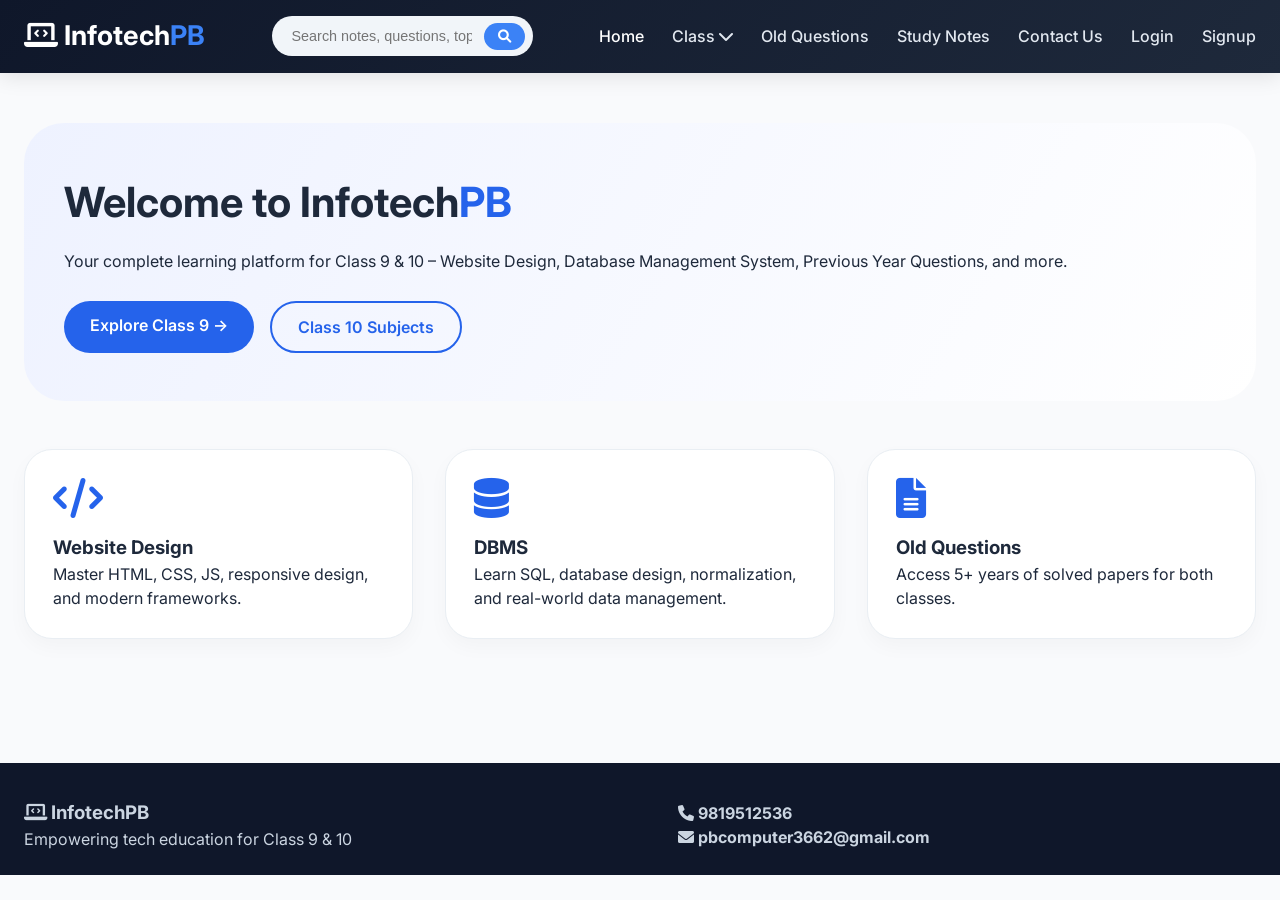
<file: index.html>
<!DOCTYPE html>
<html lang="en">
<head>
    <meta charset="UTF-8">
    <meta name="viewport" content="width=device-width, initial-scale=1.0, viewport-fit=cover">
    <title>InfotechPB | Class 9 & 10 Tech Hub</title>
    <link href="https://fonts.googleapis.com/css2?family=Inter:opsz,wght@14..32,300;400;600;700&display=swap" rel="stylesheet">
    <link rel="stylesheet" href="https://cdnjs.cloudflare.com/ajax/libs/font-awesome/6.0.0-beta3/css/all.min.css">
    <link rel="stylesheet" href="style.css">
</head>
<body>
    <header class="header">
        <div class="container header-flex">
            <div class="logo">
                <h1><i class="fas fa-laptop-code"></i> Infotech<span>PB</span></h1>
            </div>
            <div class="search-mobile-wrap">
                <div class="search-bar">
                    <input type="text" id="searchInput" placeholder="Search notes, questions, topics...">
                    <button id="searchBtn"><i class="fas fa-search"></i></button>
                </div>
            </div>
            <button class="mobile-toggle" id="mobileToggle"><i class="fas fa-bars"></i></button>
            <nav class="nav-menu" id="navMenu">
                <ul class="nav-list">
                    <li><a href="#" data-section="home" class="nav-link active">Home</a></li>
                    <li class="dropdown" id="classDropdown">
                        <a href="#" class="dropdown-trigger" id="classTrigger">Class <i class="fas fa-chevron-down"></i></a>
                        <ul class="dropdown-menu" id="classSubmenu">
                            <li><a href="#" data-section="class9">Class 9 (Web Design + DBMS)</a></li>
                            <li><a href="#" data-section="class10">Class 10 (Advanced)</a></li>
                        </ul>
                    </li>
                    <li><a href="#" data-section="oldquestions" class="nav-link">Old Questions</a></li>
                    <li><a href="#" data-section="resources" class="nav-link">Study Notes</a></li>
                    <li><a href="#" data-section="contact" class="nav-link">Contact Us</a></li>
                    <li><a href="#" data-section="login" class="nav-link">Login</a></li>
                    <li><a href="#" data-section="signup" class="nav-link">Signup</a></li>
                </ul>
            </nav>
        </div>
        <div class="mobile-search-row" id="mobileSearchRow">
            <div class="search-bar">
                <input type="text" id="mobileSearchInput" placeholder="Search...">
                <button id="mobileSearchBtn"><i class="fas fa-search"></i></button>
            </div>
        </div>
    </header>

    <div id="searchResultsPanel" class="search-results-panel" style="display: none;">
        <div class="results-header"><span><i class="fas fa-search"></i> Search Results</span><button id="closeSearchResults"><i class="fas fa-times"></i></button></div>
        <div id="searchResultsContent"></div>
    </div>

    <main class="main-content">
        <!-- HOME Section -->
        <section id="home-section" class="page-section active-section">
            <div class="hero">
                <h2>Welcome to Infotech<span>PB</span></h2>
                <p>Your complete learning platform for Class 9 & 10 – Website Design, Database Management System, Previous Year Questions, and more.</p>
                <div class="hero-buttons">
                    <a href="#" data-section="class9" class="btn btn-primary">Explore Class 9 →</a>
                    <a href="#" data-section="class10" class="btn btn-outline">Class 10 Subjects</a>
                </div>
            </div>
            <div class="features-grid">
                <div class="feature-card"><i class="fas fa-code"></i><h3>Website Design</h3><p>Master HTML, CSS, JS, responsive design, and modern frameworks.</p></div>
                <div class="feature-card"><i class="fas fa-database"></i><h3>DBMS</h3><p>Learn SQL, database design, normalization, and real-world data management.</p></div>
                <div class="feature-card"><i class="fas fa-file-alt"></i><h3>Old Questions</h3><p>Access 5+ years of solved papers for both classes.</p></div>
            </div>
        </section>

        <!-- CLASS 9 - expanded with more info -->
        <section id="class9-section" class="page-section">
            <h2 class="section-title"><i class="fas fa-graduation-cap"></i> Class 9 - Complete Syllabus</h2>
            <div class="subjects-grid">
                <div class="subject-card">
                    <i class="fab fa-html5"></i>
                    <h3>Website Design (Full Course)</h3>
                    <p><strong>Topics covered:</strong></p>
                    <ul class="topic-list">
                        <li>HTML5 semantic elements & forms</li>
                        <li>CSS3 – Flexbox, Grid, Animations</li>
                        <li>Responsive Web Design (Media Queries)</li>
                        <li>JavaScript basics – DOM, events, validation</li>
                        <li>Introduction to Bootstrap / Tailwind</li>
                        <li>Hosting a website (GitHub Pages, Netlify)</li>
                    </ul>
                </div>
                <div class="subject-card">
                    <i class="fas fa-database"></i>
                    <h3>Database Management System (DBMS)</h3>
                    <ul class="topic-list">
                        <li>File system vs DBMS, advantages</li>
                        <li>ER diagrams, relational model</li>
                        <li>SQL – DDL, DML, DCL, Joins, Subqueries</li>
                        <li>Normalization (1NF, 2NF, 3NF)</li>
                        <li>Transactions and ACID properties</li>
                        <li>Introduction to MySQL / PostgreSQL</li>
                    </ul>
                </div>
            </div>
            <div class="extra-resources">
                <p><i class="fas fa-chalkboard-user"></i> <strong>Extra:</strong> Download practical lab manuals, project ideas (e.g., student database, personal portfolio website).</p>
            </div>
        </section>

        <!-- CLASS 10 - expanded -->
        <section id="class10-section" class="page-section">
            <h2 class="section-title"><i class="fas fa-rocket"></i> Class 10 - Advanced & Board Prep</h2>
            <div class="subjects-grid">
                <div class="subject-card"><i class="fas fa-globe"></i><h3>Advanced Web Design</h3><p>JavaScript ES6+, React basics, API fetching, responsive frameworks, deployment strategies.</p></div>
                <div class="subject-card"><i class="fas fa-server"></i><h3>Advanced DBMS</h3><p>Stored procedures, triggers, indexing, query optimization, NoSQL (MongoDB overview).</p></div>
                <div class="subject-card"><i class="fas fa-project-diagram"></i><h3>Software Engineering</h3><p>SDLC models, agile methodology, UML diagrams, project documentation.</p></div>
            </div>
        </section>

        <!-- OLD QUESTIONS - more questions added -->
        <section id="oldquestions-section" class="page-section">
            <h2 class="section-title"><i class="fas fa-history"></i> Previous Year Question Bank</h2>
            <div class="questions-list">
                <div class="question-card"><h3>📘 Class 9 - Website Design (Annual Exam 2024)</h3><p>Full paper with 8 questions: HTML structure, CSS selectors, responsive navbar, JavaScript form validation, and flexbox layout.</p><a href="#" class="btn-sm">Download PDF</a></div>
                <div class="question-card"><h3>🗄️ Class 9 - DBMS (Term II 2023)</h3><p>Define DBMS, RDBMS. Write SQL for student table. Explain primary key, foreign key. Normalization example.</p><a href="#" class="btn-sm">Get Question Bank</a></div>
                <div class="question-card"><h3>🌐 Class 10 - Web Tech (Board Practice Set 2024)</h3><p>Difference between CSS Grid and Flexbox. Create a responsive registration form. Explain event bubbling.</p><a href="#" class="btn-sm">Download Set</a></div>
                <div class="question-card"><h3>💾 Class 10 - DBMS (Pre-Board 2024)</h3><p>ACID properties, join types, subqueries, normalization up to 3NF. Write SQL queries for employee database.</p><a href="#" class="btn-sm">View Paper</a></div>
                <div class="question-card"><h3>📝 Class 9 - Combined (Web + DB) Half-Yearly 2025</h3><p>20 MCQs + 5 long answers: web hosting, SQL injection, CSS transitions, database integrity.</p><a href="#" class="btn-sm">Get Paper</a></div>
            </div>
        </section>

        <!-- NEW: STUDY NOTES / RESOURCES SECTION -->
        <section id="resources-section" class="page-section">
            <h2 class="section-title"><i class="fas fa-book-open"></i> Free Study Notes & Resources</h2>
            <div class="resources-grid">
                <div class="resource-card"><i class="fas fa-file-pdf"></i><h3>Website Design Notes</h3><p>Complete HTML/CSS cheatsheet, JS snippets, responsive templates.</p><a href="#" class="btn-sm">Download</a></div>
                <div class="resource-card"><i class="fas fa-database"></i><h3>DBMS Handwritten Notes</h3><p>ER diagrams, SQL commands with examples, normalization steps.</p><a href="#" class="btn-sm">Get Notes</a></div>
                <div class="resource-card"><i class="fas fa-video"></i><h3>Video Tutorials</h3><p>YouTube playlist links for web design and database concepts.</p><a href="#" class="btn-sm">Watch Now</a></div>
            </div>
        </section>

        <!-- CONTACT US (phone & email prominent) -->
        <section id="contact-section" class="page-section">
            <h2 class="section-title"><i class="fas fa-headset"></i> Get in Touch</h2>
            <div class="contact-wrapper">
                <div class="contact-info">
                    <div class="contact-detail"><i class="fas fa-phone-alt"></i><div><h4>Call / WhatsApp</h4><p><a href="tel:9819512536">9819512536</a></p></div></div>
                    <div class="contact-detail"><i class="fas fa-envelope"></i><div><h4>Email Us</h4><p><a href="mailto:pbcomputer3662@gmail.com">pbcomputer3662@gmail.com</a></p></div></div>
                    <div class="contact-detail"><i class="fas fa-map-marker-alt"></i><div><h4>Location</h4><p>PB Computer Institute, Nepal (Online & Offline classes)</p></div></div>
                </div>
                <div class="contact-note">
                    <p><i class="fas fa-graduation-cap"></i> Have doubts? Call us directly or email. We provide free demo classes and doubt-clearing sessions.</p>
                </div>
            </div>
        </section>

        <!-- LOGIN / SIGNUP (unchanged demo) -->
        <section id="login-section" class="page-section"><div class="form-container"><h2><i class="fas fa-sign-in-alt"></i> Login</h2><form id="loginForm"><div class="input-group"><label>Email</label><input type="text" id="loginUser" required></div><div class="input-group"><label>Password</label><input type="password" id="loginPass" required></div><button type="submit" class="btn btn-primary full-width">Login</button><p class="form-footer">Demo: any credentials</p></form></div></section>
        <section id="signup-section" class="page-section"><div class="form-container"><h2><i class="fas fa-user-plus"></i> Sign Up</h2><form id="signupForm"><div class="input-group"><label>Full Name</label><input type="text" id="signupName" required></div><div class="input-group"><label>Email</label><input type="email" id="signupEmail" required></div><div class="input-group"><label>Password</label><input type="password" id="signupPass" required></div><div class="input-group"><label>Confirm</label><input type="password" id="signupConfirm" required></div><button type="submit" class="btn btn-primary full-width">Create Account</button><p class="form-footer">Join for free resources</p></form></div></section>
    </main>

    <footer class="footer">
        <div class="container footer-content">
            <div class="footer-brand"><h3><i class="fas fa-laptop-code"></i> InfotechPB</h3><p>Empowering tech education for Class 9 & 10</p></div>
            <div class="footer-contact"><p><i class="fas fa-phone"></i> <strong>9819512536</strong></p><p><i class="fas fa-envelope"></i> <strong>pbcomputer3662@gmail.com</strong></p></div>
            <div class="footer-copyright"></div>
        </div>
    </footer>

    <script src="script.js"></script>
</body>
</html>
</file>
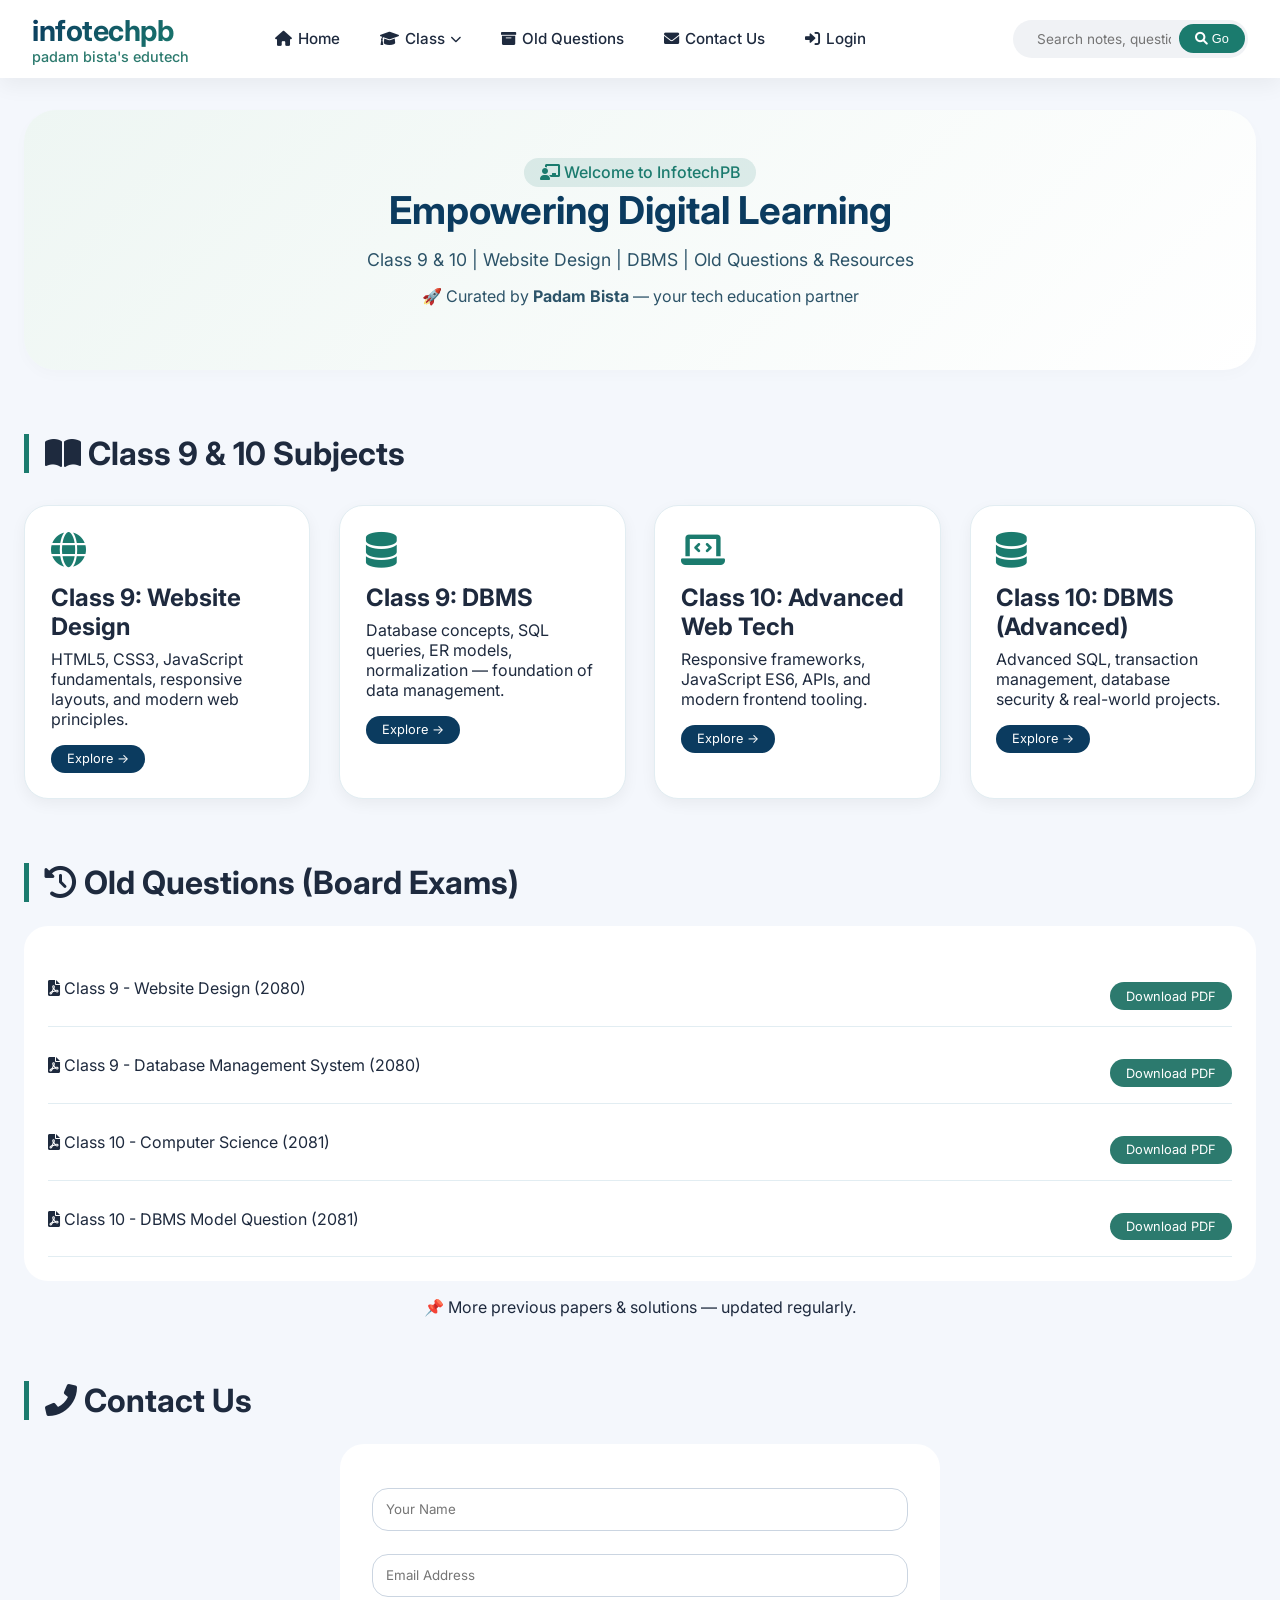
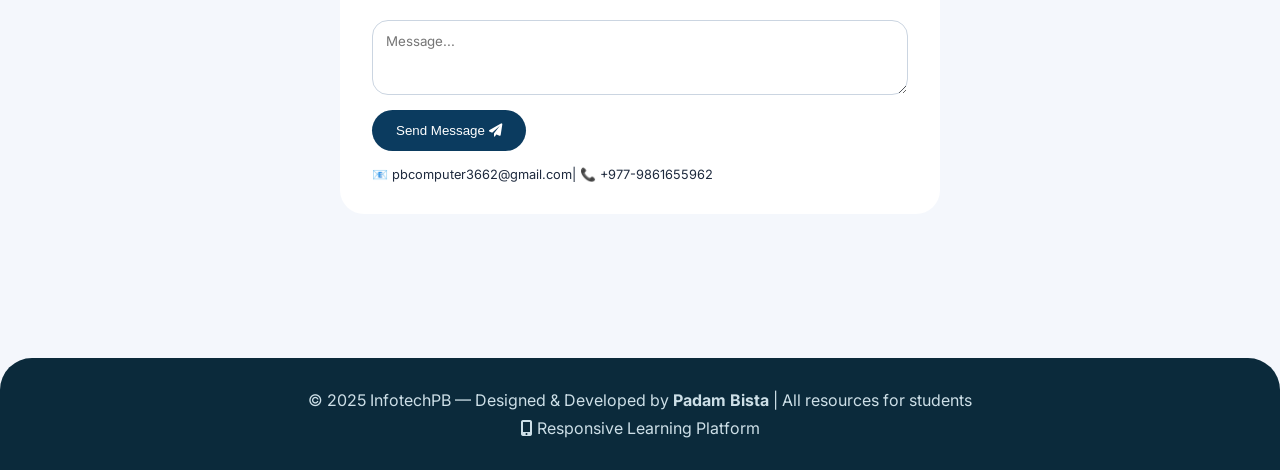
<file: website.html>
<!DOCTYPE html>
<html lang="en">
<head>
    <meta charset="UTF-8">
    <meta name="viewport" content="width=device-width, initial-scale=1.0, viewport-fit=cover">
    <title>InfotechPB | Education Hub</title>
    <!-- Font Awesome 6 (free icons) -->
    <link rel="stylesheet" href="https://cdnjs.cloudflare.com/ajax/libs/font-awesome/6.0.0-beta3/css/all.min.css">
    <!-- Google Fonts for modern typography -->
    <link href="https://fonts.googleapis.com/css2?family=Inter:opsz,wght@14..32,300;14..32,400;14..32,500;14..32,600;14..32,700&display=swap" rel="stylesheet">
    <style>
        * {
            margin: 0;
            padding: 0;
            box-sizing: border-box;
        }

        body {
            font-family: 'Inter', sans-serif;
            background: #f4f7fc;
            color: #1e2a3e;
            scroll-behavior: smooth;
        }

        /* ========== NAVBAR STYLES ========== */
        .navbar {
            background: #ffffff;
            box-shadow: 0 8px 20px rgba(0, 0, 0, 0.05);
            position: sticky;
            top: 0;
            z-index: 1000;
            padding: 0.8rem 2rem;
        }

        .nav-container {
            max-width: 1400px;
            margin: 0 auto;
            display: flex;
            align-items: center;
            justify-content: space-between;
            flex-wrap: wrap;
        }

        .logo h1 {
            font-size: 1.8rem;
            font-weight: 700;
            background: linear-gradient(135deg, #0b3b5f, #1b7b6e);
            -webkit-background-clip: text;
            background-clip: text;
            color: transparent;
            letter-spacing: -0.5px;
        }
        .logo span {
            font-size: 0.9rem;
            font-weight: 500;
            color: #2c7a6e;
            display: block;
            letter-spacing: 0;
        }

        /* hamburger button */
        .menu-toggle {
            display: none;
            font-size: 1.8rem;
            background: none;
            border: none;
            cursor: pointer;
            color: #0b3b5f;
            transition: 0.2s;
        }

        /* nav links container */
        .nav-links {
            display: flex;
            align-items: center;
            gap: 0.5rem;
            flex-wrap: wrap;
            list-style: none;
        }

        .nav-links li {
            position: relative;
            list-style: none;
        }

        .nav-links a, .nav-link-btn {
            text-decoration: none;
            font-weight: 500;
            padding: 0.6rem 1rem;
            display: inline-flex;
            align-items: center;
            gap: 6px;
            border-radius: 40px;
            transition: all 0.2s ease;
            color: #1e2a3e;
            background: transparent;
            font-size: 0.95rem;
            cursor: pointer;
            border: none;
            font-family: inherit;
        }

        .nav-links a:hover, .nav-link-btn:hover {
            background: #eef2f6;
            color: #1b7b6e;
        }

        /* search bar in navbar */
        .search-form {
            display: flex;
            align-items: center;
            background: #f0f2f5;
            border-radius: 40px;
            padding: 0.2rem 0.2rem 0.2rem 1rem;
            margin-left: 0.5rem;
        }
        .search-form input {
            border: none;
            background: transparent;
            padding: 0.5rem;
            font-size: 0.85rem;
            outline: none;
            width: 150px;
            font-family: inherit;
        }
        .search-form button {
            background: #1b7b6e;
            border: none;
            color: white;
            border-radius: 40px;
            padding: 0.45rem 1rem;
            cursor: pointer;
            transition: 0.2s;
            font-size: 0.8rem;
        }
        .search-form button:hover {
            background: #0e5e53;
        }

        /* dropdown menu for CLASS */
        .dropdown-menu {
            position: absolute;
            top: 110%;
            left: 0;
            background: white;
            min-width: 210px;
            box-shadow: 0 12px 28px rgba(0,0,0,0.1);
            border-radius: 20px;
            padding: 0.7rem 0;
            opacity: 0;
            visibility: hidden;
            transform: translateY(-8px);
            transition: all 0.2s ease;
            z-index: 100;
            backdrop-filter: blur(0px);
            border: 1px solid #e9edf2;
        }
        .dropdown-menu.show {
            opacity: 1;
            visibility: visible;
            transform: translateY(0);
        }
        .dropdown-menu a {
            display: block;
            padding: 0.6rem 1.5rem;
            color: #2d3e50;
            font-weight: 500;
            border-radius: 0;
        }
        .dropdown-menu a:hover {
            background: #eef2fa;
            color: #1b7b6e;
        }
        .dropdown-title {
            font-weight: 600;
            padding: 0.4rem 1.5rem;
            font-size: 0.75rem;
            color: #6c7a8a;
            letter-spacing: 0.5px;
            border-bottom: 1px solid #edf2f7;
            margin-bottom: 0.3rem;
        }

        /* active / signup login special */
        .btn-outline {
            border: 1px solid #cbd5e1;
            background: white;
        }
        .btn-primary-nav {
            background: #0b3b5f;
            color: white !important;
        }
        .btn-primary-nav:hover {
            background: #1b7b6e !important;
            color: white !important;
        }

        /* ========== RESPONSIVE ========== */
        @media (max-width: 920px) {
            .navbar {
                padding: 0.8rem 1.2rem;
            }
            .menu-toggle {
                display: block;
            }
            .nav-links {
                display: none;
                width: 100%;
                flex-direction: column;
                align-items: stretch;
                margin-top: 1rem;
                background: #ffffff;
                border-radius: 28px;
                padding: 1rem 0.5rem;
                box-shadow: 0 8px 20px rgba(0,0,0,0.05);
                gap: 0.3rem;
            }
            .nav-links.active {
                display: flex;
            }
            .nav-links li {
                width: 100%;
            }
            .nav-links a, .nav-link-btn {
                width: 100%;
                justify-content: flex-start;
                padding: 0.75rem 1rem;
            }
            .search-form {
                margin: 0.5rem 0 0.2rem 0;
                width: 100%;
            }
            .search-form input {
                flex: 1;
                width: auto;
            }
            .dropdown-menu {
                position: static;
                box-shadow: none;
                width: 100%;
                margin-top: 0.5rem;
                background: #f8fafc;
                border: none;
                padding-left: 1.2rem;
                opacity: 1;
                visibility: visible;
                transform: none;
                display: none;
            }
            .dropdown-menu.show {
                display: block;
            }
            .dropdown-menu a {
                padding: 0.6rem 1rem;
            }
        }

        /* main content */
        .container {
            max-width: 1300px;
            margin: 0 auto;
            padding: 2rem 1.5rem;
        }
        section {
            margin-bottom: 4rem;
            scroll-margin-top: 90px;
        }
        .hero {
            background: linear-gradient(135deg, #eef6f3, #ffffff);
            border-radius: 2rem;
            padding: 3rem 2rem;
            text-align: center;
            box-shadow: 0 5px 15px rgba(0,0,0,0.02);
        }
        .hero h2 {
            font-size: 2.4rem;
            font-weight: 700;
            color: #0b3b5f;
        }
        .hero p {
            font-size: 1.1rem;
            margin: 1rem 0;
            color: #2c5368;
        }
        .badge {
            display: inline-block;
            background: #1b7b6e20;
            color: #1b7b6e;
            padding: 0.3rem 1rem;
            border-radius: 30px;
            font-weight: 500;
        }
        .card-grid {
            display: grid;
            grid-template-columns: repeat(auto-fit, minmax(280px, 1fr));
            gap: 1.8rem;
            margin-top: 2rem;
        }
        .subject-card {
            background: white;
            border-radius: 1.5rem;
            padding: 1.6rem;
            transition: all 0.2s;
            box-shadow: 0 5px 15px rgba(0,0,0,0.05);
            border: 1px solid #e2edf2;
        }
        .subject-card i {
            font-size: 2.2rem;
            color: #1b7b6e;
            margin-bottom: 1rem;
        }
        .subject-card h3 {
            font-size: 1.5rem;
            margin-bottom: 0.5rem;
        }
        .btn-sm {
            display: inline-block;
            margin-top: 1rem;
            background: #0b3b5f;
            color: white;
            padding: 0.4rem 1rem;
            border-radius: 40px;
            text-decoration: none;
            font-size: 0.8rem;
        }
        .questions-list {
            background: white;
            border-radius: 1.5rem;
            padding: 1.5rem;
        }
        .question-item {
            border-bottom: 1px solid #e2edf2;
            padding: 1rem 0;
            display: flex;
            justify-content: space-between;
            align-items: center;
            flex-wrap: wrap;
        }
        .contact-form {
            background: white;
            border-radius: 1.5rem;
            padding: 2rem;
            max-width: 600px;
            margin: 0 auto;
        }
        .contact-form input, .contact-form textarea {
            width: 100%;
            padding: 0.8rem;
            margin: 0.7rem 0;
            border: 1px solid #cbd5e1;
            border-radius: 1rem;
            font-family: inherit;
        }
        .contact-form button {
            background: #0b3b5f;
            color: white;
            border: none;
            padding: 0.8rem 1.5rem;
            border-radius: 2rem;
            cursor: pointer;
        }
        footer {
            background: #0b2a3b;
            color: #cddfe7;
            text-align: center;
            padding: 2rem;
            margin-top: 3rem;
            border-radius: 2rem 2rem 0 0;
        }
        .modal-overlay {
            position: fixed;
            top: 0;
            left: 0;
            width: 100%;
            height: 100%;
            background: rgba(0,0,0,0.5);
            backdrop-filter: blur(3px);
            display: flex;
            align-items: center;
            justify-content: center;
            z-index: 2000;
            visibility: hidden;
            opacity: 0;
            transition: 0.2s;
        }
        .modal-overlay.active {
            visibility: visible;
            opacity: 1;
        }
        .modal {
            background: white;
            max-width: 400px;
            width: 90%;
            border-radius: 2rem;
            padding: 2rem;
            text-align: center;
        }
        .modal input {
            width: 100%;
            padding: 0.7rem;
            margin: 0.7rem 0;
            border-radius: 1.5rem;
            border: 1px solid #ccc;
        }
        .modal button {
            background: #1b7b6e;
            color: white;
            border: none;
            padding: 0.6rem 1.5rem;
            border-radius: 2rem;
            margin-top: 0.5rem;
            cursor: pointer;
        }
        .close-modal {
            float: right;
            font-size: 1.5rem;
            cursor: pointer;
        }
        h2.section-title {
            font-size: 2rem;
            margin-bottom: 1.5rem;
            border-left: 5px solid #1b7b6e;
            padding-left: 1rem;
        }
        @media (max-width: 600px) {
            .hero h2 { font-size: 1.8rem; }
            .container { padding: 1rem; }
        }
    </style>
</head>
<body>

<nav class="navbar">
    <div class="nav-container">
        <div class="logo">
            <h1>infotechpb</h1>
            <span>padam bista's edutech</span>
        </div>
        <button class="menu-toggle" id="mobileMenuBtn"><i class="fas fa-bars"></i></button>
        <ul class="nav-links" id="navLinks">
            <li><a href="#home" class="nav-link-btn"><i class="fas fa-home"></i> Home</a></li>
            <li class="dropdown-li">
                <span class="nav-link-btn" id="classDropdownBtn"><i class="fas fa-graduation-cap"></i> Class <i class="fas fa-chevron-down" style="font-size: 0.7rem;"></i></span>
                <div class="dropdown-menu" id="classDropdownMenu">
                    <div class="dropdown-title">📘 GRADE 9</div>
                    <a href="#" class="class9-link"><i class="fas fa-code"></i> Website Design</a>
                    <a href="#" class="class9-db-link"><i class="fas fa-database"></i> Database Management System</a>
                    <div class="dropdown-title" style="margin-top: 6px;">📙 GRADE 10</div>
                    <a href="#" class="class10-web-link"><i class="fas fa-laptop-code"></i> Advanced Web Tech</a>
                    <a href="#" class="class10-db-link"><i class="fas fa-table"></i> DBMS (Grade 10)</a>
                </div>
            </li>
            <li><a href="#oldquestions" class="nav-link-btn"><i class="fas fa-archive"></i> Old Questions</a></li>
            <li><a href="#contact" class="nav-link-btn"><i class="fas fa-envelope"></i> Contact Us</a></li>
            <li><a href="#" id="loginModalBtn" class="nav-link-btn"><i class="fas fa-sign-in-alt"></i> Login</a></li>
            <li><a href="#" id="signupModalBtn" class="nav-link-btn btn-primary-nav"><i class="fas fa-user-plus"></i> Signup</a></li>
            <li>
                <form class="search-form" id="searchForm">
                    <input type="text" placeholder="Search notes, questions..." id="searchInput">
                    <button type="submit"><i class="fas fa-search"></i> Go</button>
                </form>
            </li>
        </ul>
    </div>
</nav>

<main class="container">
    <!-- HOME section -->
    <section id="home">
        <div class="hero">
            <div class="badge"><i class="fas fa-chalkboard-user"></i> Welcome to InfotechPB</div>
            <h2>Empowering Digital Learning</h2>
            <p>Class 9 & 10 | Website Design | DBMS | Old Questions & Resources</p>
            <p style="font-size: 1rem; margin-top: 0.5rem;">🚀 Curated by <strong>Padam Bista</strong> — your tech education partner</p>
        </div>
    </section>

    <!-- CLASS SECTION (Grade 9 & 10 detailed subjects) -->
    <section id="classSubjects">
        <h2 class="section-title"><i class="fas fa-book-open"></i> Class 9 & 10 Subjects</h2>
        <div class="card-grid">
            <!-- class nine cards -->
            <div class="subject-card">
                <i class="fas fa-globe"></i>
                <h3>Class 9: Website Design</h3>
                <p>HTML5, CSS3, JavaScript fundamentals, responsive layouts, and modern web principles.</p>
                <a href="#" class="btn-sm explore-nine-web">Explore →</a>
            </div>
            <div class="subject-card">
                <i class="fas fa-database"></i>
                <h3>Class 9: DBMS</h3>
                <p>Database concepts, SQL queries, ER models, normalization — foundation of data management.</p>
                <a href="#" class="btn-sm explore-nine-db">Explore →</a>
            </div>
            <!-- class ten subjects -->
            <div class="subject-card">
                <i class="fas fa-laptop-code"></i>
                <h3>Class 10: Advanced Web Tech</h3>
                <p>Responsive frameworks, JavaScript ES6, APIs, and modern frontend tooling.</p>
                <a href="#" class="btn-sm explore-ten-web">Explore →</a>
            </div>
            <div class="subject-card">
                <i class="fas fa-database"></i>
                <h3>Class 10: DBMS (Advanced)</h3>
                <p>Advanced SQL, transaction management, database security & real-world projects.</p>
                <a href="#" class="btn-sm explore-ten-db">Explore →</a>
            </div>
        </div>
    </section>

    <!-- OLD QUESTIONS SECTION -->
    <section id="oldquestions">
        <h2 class="section-title"><i class="fas fa-history"></i> Old Questions (Board Exams)</h2>
        <div class="questions-list">
            <div class="question-item">
                <span><i class="fas fa-file-pdf"></i> Class 9 - Website Design (2080)</span>
                <a href="#" class="btn-sm" style="background:#2c7a6e;">Download PDF</a>
            </div>
            <div class="question-item">
                <span><i class="fas fa-file-pdf"></i> Class 9 - Database Management System (2080)</span>
                <a href="#" class="btn-sm" style="background:#2c7a6e;">Download PDF</a>
            </div>
            <div class="question-item">
                <span><i class="fas fa-file-pdf"></i> Class 10 - Computer Science (2081)</span>
                <a href="#" class="btn-sm" style="background:#2c7a6e;">Download PDF</a>
            </div>
            <div class="question-item">
                <span><i class="fas fa-file-pdf"></i> Class 10 - DBMS Model Question (2081)</span>
                <a href="#" class="btn-sm" style="background:#2c7a6e;">Download PDF</a>
            </div>
        </div>
        <p style="margin-top: 1rem; text-align:center;">📌 More previous papers & solutions — updated regularly.</p>
    </section>

    <!-- CONTACT US -->
    <section id="contact">
        <h2 class="section-title"><i class="fas fa-phone-alt"></i> Contact Us</h2>
        <div class="contact-form">
            <form id="contactForm">
                <input type="text" placeholder="Your Name" required id="contactName">
                <input type="email" placeholder="Email Address" required id="contactEmail">
                <textarea rows="3" placeholder="Message..." required id="contactMsg"></textarea>
                <button type="submit">Send Message <i class="fas fa-paper-plane"></i></button>
            </form>
            <p style="margin-top: 1rem; font-size:0.8rem;">📧 pbcomputer3662@gmail.com| 📞 +977-9861655962</p>
        </div>
    </section>
</main>

<footer>
    <p>© 2025 InfotechPB — Designed & Developed by <strong>Padam Bista</strong> | All resources for students</p>
    <p style="margin-top: 0.5rem;"><i class="fas fa-mobile-alt"></i> Responsive Learning Platform</p>
</footer>

<!-- Login Modal -->
<div id="loginModal" class="modal-overlay">
    <div class="modal">
        <span class="close-modal" id="closeLoginModal">&times;</span>
        <h3><i class="fas fa-sign-in-alt"></i> Login to InfotechPB</h3>
        <input type="text" placeholder="Username / Email" id="loginUser">
        <input type="password" placeholder="Password" id="loginPass">
        <button id="doLoginBtn">Login</button>
        <p style="margin-top: 0.8rem;">Demo: any user/pass</p>
    </div>
</div>

<!-- Signup Modal -->
<div id="signupModal" class="modal-overlay">
    <div class="modal">
        <span class="close-modal" id="closeSignupModal">&times;</span>
        <h3><i class="fas fa-user-plus"></i> Create Account</h3>
        <input type="text" placeholder="Full Name" id="signName">
        <input type="email" placeholder="Email" id="signEmail">
        <input type="password" placeholder="Password" id="signPass">
        <button id="doSignupBtn">Sign Up</button>
        <p style="margin-top: 0.8rem;">Join for free resources</p>
    </div>
</div>

<script>
    // Responsive mobile menu toggle
    const mobileBtn = document.getElementById('mobileMenuBtn');
    const navLinks = document.getElementById('navLinks');
    mobileBtn.addEventListener('click', () => {
        navLinks.classList.toggle('active');
    });

    // Dropdown for CLASS (both desktop/mobile unified)
    const classDropdownBtn = document.getElementById('classDropdownBtn');
    const classDropdownMenu = document.getElementById('classDropdownMenu');
    let dropdownOpen = false;

    function closeDropdown() {
        classDropdownMenu.classList.remove('show');
        dropdownOpen = false;
    }

    function toggleDropdown(e) {
        e.stopPropagation();
        if (dropdownOpen) {
            closeDropdown();
        } else {
            classDropdownMenu.classList.add('show');
            dropdownOpen = true;
        }
    }

    classDropdownBtn.addEventListener('click', toggleDropdown);
    // close when clicking outside
    document.addEventListener('click', function(event) {
        if (!classDropdownBtn.contains(event.target) && !classDropdownMenu.contains(event.target)) {
            closeDropdown();
        }
    });
    // Also prevent closing when clicking inside dropdown menu
    classDropdownMenu.addEventListener('click', (e) => e.stopPropagation());

    // smooth dropdown items: scroll to class subjects, highlight
    function scrollToSubjects() {
        document.getElementById('classSubjects').scrollIntoView({ behavior: 'smooth' });
        closeDropdown();
        if (navLinks.classList.contains('active')) navLinks.classList.remove('active');
    }

    // handling class links from dropdown
    document.querySelectorAll('.class9-link, .class9-db-link, .class10-web-link, .class10-db-link').forEach(link => {
        link.addEventListener('click', (e) => {
            e.preventDefault();
            scrollToSubjects();
            // Additional optional highlight
            const targetSection = document.getElementById('classSubjects');
            targetSection.scrollIntoView({ behavior: 'smooth' });
        });
    });

    // Explore buttons (class cards) same behaviour
    document.querySelectorAll('.explore-nine-web, .explore-nine-db, .explore-ten-web, .explore-ten-db').forEach(btn => {
        btn.addEventListener('click', (e) => {
            e.preventDefault();
            document.getElementById('classSubjects').scrollIntoView({ behavior: 'smooth' });
        });
    });

    // Home link scroll
    document.querySelector('a[href="#home"]').addEventListener('click', (e) => {
        e.preventDefault();
        document.getElementById('home').scrollIntoView({ behavior: 'smooth' });
        if (navLinks.classList.contains('active')) navLinks.classList.remove('active');
        closeDropdown();
    });
    document.querySelector('a[href="#oldquestions"]').addEventListener('click', (e) => {
        e.preventDefault();
        document.getElementById('oldquestions').scrollIntoView({ behavior: 'smooth' });
        if (navLinks.classList.contains('active')) navLinks.classList.remove('active');
        closeDropdown();
    });
    document.querySelector('a[href="#contact"]').addEventListener('click', (e) => {
        e.preventDefault();
        document.getElementById('contact').scrollIntoView({ behavior: 'smooth' });
        if (navLinks.classList.contains('active')) navLinks.classList.remove('active');
        closeDropdown();
    });

    // Login & Signup Modals
    const loginModal = document.getElementById('loginModal');
    const signupModal = document.getElementById('signupModal');
    const loginBtn = document.getElementById('loginModalBtn');
    const signupBtn = document.getElementById('signupModalBtn');
    const closeLogin = document.getElementById('closeLoginModal');
    const closeSignup = document.getElementById('closeSignupModal');

    function openModal(modal) {
        modal.classList.add('active');
    }
    function closeModal(modal) {
        modal.classList.remove('active');
    }
    loginBtn.addEventListener('click', (e) => {
        e.preventDefault();
        openModal(loginModal);
        if (navLinks.classList.contains('active')) navLinks.classList.remove('active');
        closeDropdown();
    });
    signupBtn.addEventListener('click', (e) => {
        e.preventDefault();
        openModal(signupModal);
        if (navLinks.classList.contains('active')) navLinks.classList.remove('active');
        closeDropdown();
    });
    closeLogin.addEventListener('click', () => closeModal(loginModal));
    closeSignup.addEventListener('click', () => closeModal(signupModal));
    window.addEventListener('click', (e) => {
        if (e.target === loginModal) closeModal(loginModal);
        if (e.target === signupModal) closeModal(signupModal);
    });

    // Login / Signup dummy actions
    document.getElementById('doLoginBtn').addEventListener('click', () => {
        alert(`Welcome back, ${document.getElementById('loginUser').value || 'Student'}! Login successful (demo mode).`);
        closeModal(loginModal);
    });
    document.getElementById('doSignupBtn').addEventListener('click', () => {
        const name = document.getElementById('signName').value || 'User';
        alert(`Account created for ${name}! 🎉 You can now access all materials.`);
        closeModal(signupModal);
    });

    // Search bar functionality
    const searchForm = document.getElementById('searchForm');
    const searchInput = document.getElementById('searchInput');
    searchForm.addEventListener('submit', (e) => {
        e.preventDefault();
        const query = searchInput.value.trim().toLowerCase();
        if (query === "") {
            alert("Please enter something to search (e.g., Website Design, DBMS, questions)");
            return;
        }
        // Simple search simulation: show relevant section
        if (query.includes("website") || query.includes("design") || query.includes("html")) {
            document.getElementById('classSubjects').scrollIntoView({ behavior: 'smooth' });
            alert(`🔍 Showing results for "${query}" → Check Website Design section.`);
        } else if (query.includes("dbms") || query.includes("database")) {
            document.getElementById('classSubjects').scrollIntoView({ behavior: 'smooth' });
            alert(`🔍 DBMS resources found! Navigate to Class 9/10 DBMS cards.`);
        } else if (query.includes("question") || query.includes("old") || query.includes("paper")) {
            document.getElementById('oldquestions').scrollIntoView({ behavior: 'smooth' });
            alert(`📄 Old questions related to "${query}" available.`);
        } else if (query.includes("contact")) {
            document.getElementById('contact').scrollIntoView({ behavior: 'smooth' });
            alert(`📞 Contact us anytime!`);
        } else {
            alert(`No direct match found for "${query}". Try: Website Design, DBMS, Old Questions`);
        }
        searchInput.value = '';
        if (navLinks.classList.contains('active')) navLinks.classList.remove('active');
    });

    // Contact form alert (demo)
    const contactForm = document.getElementById('contactForm');
    contactForm.addEventListener('submit', (e) => {
        e.preventDefault();
        const name = document.getElementById('contactName').value;
        alert(`Thank you ${name}, your message has been sent. Padam Bista will reply soon!`);
        contactForm.reset();
    });

    // For Old Questions PDF demo
    document.querySelectorAll('.questions-list .btn-sm').forEach(btn => {
        btn.addEventListener('click', (e) => {
            e.preventDefault();
            alert("📄 Sample question paper demo. Full PDF library available soon.");
        });
    });

    // small fix: close dropdown when clicking on any nav link (optional for responsiveness)
    const allNavLinks = document.querySelectorAll('.nav-links a, .nav-links .nav-link-btn');
    allNavLinks.forEach(link => {
        if (link.id !== 'classDropdownBtn') {
            link.addEventListener('click', () => {
                if (window.innerWidth <= 920 && navLinks.classList.contains('active')) {
                    navLinks.classList.remove('active');
                }
                closeDropdown();
            });
        }
    });
    // also ensure "Class" button does not close mobile menu when clicked for dropdown toggle
    classDropdownBtn.addEventListener('click', (e) => {
        e.stopPropagation();
    });
</script>
</body>
</html>
</file>
<file: style.css>
* {
    margin: 0;
    padding: 0;
    box-sizing: border-box;
}
body {
    font-family: 'Inter', sans-serif;
    background: #f9fafc;
    color: #1e293b;
    line-height: 1.5;
}
.container {
    max-width: 1280px;
    margin: 0 auto;
    padding: 0 24px;
}
.header {
    background: linear-gradient(135deg, #0f172a 0%, #1e293b 100%);
    color: white;
    position: sticky;
    top: 0;
    z-index: 1000;
    box-shadow: 0 4px 20px rgba(0,0,0,0.1);
}
.header-flex {
    display: flex;
    justify-content: space-between;
    align-items: center;
    flex-wrap: wrap;
    padding: 16px 24px;
}
.logo h1 {
    font-size: 1.7rem;
    font-weight: 700;
}
.logo span {
    color: #3b82f6;
}
.search-bar {
    display: flex;
    align-items: center;
    background: white;
    border-radius: 60px;
    padding: 4px 8px;
    background: #f1f5f9;
    min-width: 240px;
}
.search-bar input {
    border: none;
    background: transparent;
    padding: 8px 12px;
    font-size: 0.9rem;
    width: 100%;
    outline: none;
}
.search-bar button {
    background: #3b82f6;
    border: none;
    color: white;
    padding: 6px 14px;
    border-radius: 40px;
    cursor: pointer;
}
.search-bar button:hover {
    background: #2563eb;
}
.nav-list {
    display: flex;
    list-style: none;
    gap: 28px;
    align-items: center;
}
.nav-list li a {
    color: #e2e8f0;
    text-decoration: none;
    font-weight: 500;
    transition: 0.2s;
}
.nav-list li a:hover, .nav-list li a.active {
    color: white;
}
.dropdown {
    position: relative;
}
.dropdown-menu {
    position: absolute;
    top: 35px;
    left: 0;
    background: white;
    box-shadow: 0 8px 20px rgba(0,0,0,0.12);
    border-radius: 14px;
    list-style: none;
    padding: 12px 0;
    min-width: 210px;
    opacity: 0;
    visibility: hidden;
    transform: translateY(-8px);
    transition: all 0.2s ease;
}
.dropdown-menu.show {
    opacity: 1;
    visibility: visible;
    transform: translateY(0);
}
.dropdown-menu li a {
    color: #1e293b;
    padding: 10px 20px;
    display: block;
}
.dropdown-menu li a:hover {
    background: #eef2ff;
    color: #2563eb;
}
.mobile-toggle {
    background: none;
    border: none;
    color: white;
    font-size: 1.6rem;
    cursor: pointer;
    display: none;
}
.mobile-search-row {
    display: none;
    padding: 12px 24px;
    background: #0f172a;
}
.main-content {
    min-height: 70vh;
    padding: 50px 24px;
    max-width: 1280px;
    margin: 0 auto;
}
.page-section {
    display: none;
    animation: fadeIn 0.3s ease;
}
.active-section {
    display: block;
}
@keyframes fadeIn {
    from { opacity: 0; transform: translateY(10px);}
    to { opacity: 1; transform: translateY(0);}
}
.section-title {
    font-size: 2rem;
    margin-bottom: 32px;
    border-left: 5px solid #3b82f6;
    padding-left: 20px;
    font-weight: 700;
}
.hero {
    background: linear-gradient(120deg, #eef2ff, #ffffff);
    border-radius: 40px;
    padding: 48px 40px;
    margin-bottom: 48px;
}
.hero h2 {
    font-size: 2.6rem;
    margin-bottom: 16px;
}
.hero span {
    color: #2563eb;
}
.hero-buttons {
    margin-top: 28px;
    display: flex;
    gap: 16px;
    flex-wrap: wrap;
}
.btn {
    display: inline-block;
    padding: 12px 26px;
    border-radius: 40px;
    font-weight: 600;
    text-decoration: none;
}
.btn-primary {
    background: #2563eb;
    color: white;
}
.btn-primary:hover {
    background: #1d4ed8;
}
.btn-outline {
    border: 2px solid #2563eb;
    color: #2563eb;
    background: transparent;
}
.features-grid, .subjects-grid, .resources-grid {
    display: grid;
    grid-template-columns: repeat(auto-fit, minmax(280px, 1fr));
    gap: 32px;
    margin-top: 20px;
}
.feature-card, .subject-card, .resource-card {
    background: white;
    border-radius: 28px;
    padding: 28px;
    box-shadow: 0 8px 20px rgba(0,0,0,0.03);
    border: 1px solid #e9eef3;
}
.feature-card i, .subject-card i, .resource-card i {
    font-size: 2.5rem;
    color: #2563eb;
    margin-bottom: 16px;
}
.topic-list {
    margin-top: 12px;
    padding-left: 20px;
    list-style: disc;
    color: #334155;
}
.questions-list {
    display: flex;
    flex-direction: column;
    gap: 24px;
}
.question-card {
    background: white;
    border-radius: 24px;
    padding: 24px;
    border-left: 6px solid #3b82f6;
    box-shadow: 0 2px 8px rgba(0,0,0,0.02);
}
.btn-sm {
    display: inline-block;
    margin-top: 12px;
    background: #eef2ff;
    padding: 6px 14px;
    border-radius: 30px;
    font-size: 0.8rem;
    color: #2563eb;
    text-decoration: none;
}
.contact-wrapper {
    background: white;
    border-radius: 32px;
    padding: 40px;
    box-shadow: 0 12px 30px rgba(0,0,0,0.05);
}
.contact-info {
    display: flex;
    flex-wrap: wrap;
    gap: 40px;
    justify-content: space-between;
}
.contact-detail {
    display: flex;
    align-items: center;
    gap: 18px;
}
.contact-detail i {
    font-size: 2.2rem;
    color: #2563eb;
}
.contact-detail a {
    color: #1e293b;
    text-decoration: none;
    font-weight: 600;
}
.contact-note {
    margin-top: 32px;
    background: #f1f5f9;
    padding: 20px;
    border-radius: 28px;
    text-align: center;
}
.form-container {
    max-width: 520px;
    margin: 0 auto;
    background: white;
    border-radius: 32px;
    padding: 40px 36px;
    box-shadow: 0 12px 30px rgba(0,0,0,0.08);
}
.input-group {
    margin-bottom: 22px;
}
.input-group label {
    display: block;
    font-weight: 600;
    margin-bottom: 8px;
}
.input-group input {
    width: 100%;
    padding: 14px 18px;
    border: 1px solid #cbd5e1;
    border-radius: 28px;
}
.full-width {
    width: 100%;
    text-align: center;
}
.form-footer {
    margin-top: 20px;
    text-align: center;
    color: #64748b;
    font-size: 0.8rem;
}
.search-results-panel {
    background: white;
    border-radius: 20px;
    max-width: 700px;
    margin: 10px auto 0 auto;
    padding: 16px 20px;
    box-shadow: 0 12px 25px rgba(0,0,0,0.1);
    z-index: 200;
    position: relative;
}
.results-header {
    display: flex;
    justify-content: space-between;
    font-weight: bold;
    border-bottom: 1px solid #e2e8f0;
    padding-bottom: 10px;
    margin-bottom: 12px;
}
#closeSearchResults {
    background: none;
    border: none;
    font-size: 1.2rem;
    cursor: pointer;
}
.footer {
    background: #0f172a;
    color: #cbd5e1;
    padding: 36px 0 24px;
    margin-top: 60px;
}
.footer-content {
    display: flex;
    flex-wrap: wrap;
    justify-content: space-between;
    align-items: center;
    gap: 20px;
}
.extra-resources {
    background: #eef2ff;
    border-radius: 28px;
    margin-top: 40px;
    padding: 20px;
    text-align: center;
}
@media (max-width: 860px) {
    .nav-menu {
        position: fixed;
        top: 72px;
        left: -100%;
        width: 70%;
        height: calc(100% - 72px);
        background: #0f172a;
        transition: 0.3s ease;
        padding: 30px 20px;
        z-index: 999;
    }
    .nav-menu.open {
        left: 0;
    }
    .nav-list {
        flex-direction: column;
        align-items: flex-start;
        gap: 24px;
    }
    .dropdown-menu {
        position: static;
        background: #1e293b;
        margin-top: 10px;
        opacity: 1;
        visibility: hidden;
        display: none;
    }
    .dropdown-menu.show {
        display: block;
        visibility: visible;
    }
    .dropdown-menu li a {
        color: #e2e8f0;
    }
    .mobile-toggle {
        display: block;
    }
    .search-bar {
        display: none;
    }
    .mobile-search-row {
        display: block;
    }
    .hero h2 {
        font-size: 2rem;
    }
    .contact-info {
        flex-direction: column;
    }
}
@media (min-width: 861px) {
    .mobile-search-row {
        display: none;
    }
    .search-mobile-wrap .search-bar {
        display: flex;
    }
}
</file>
